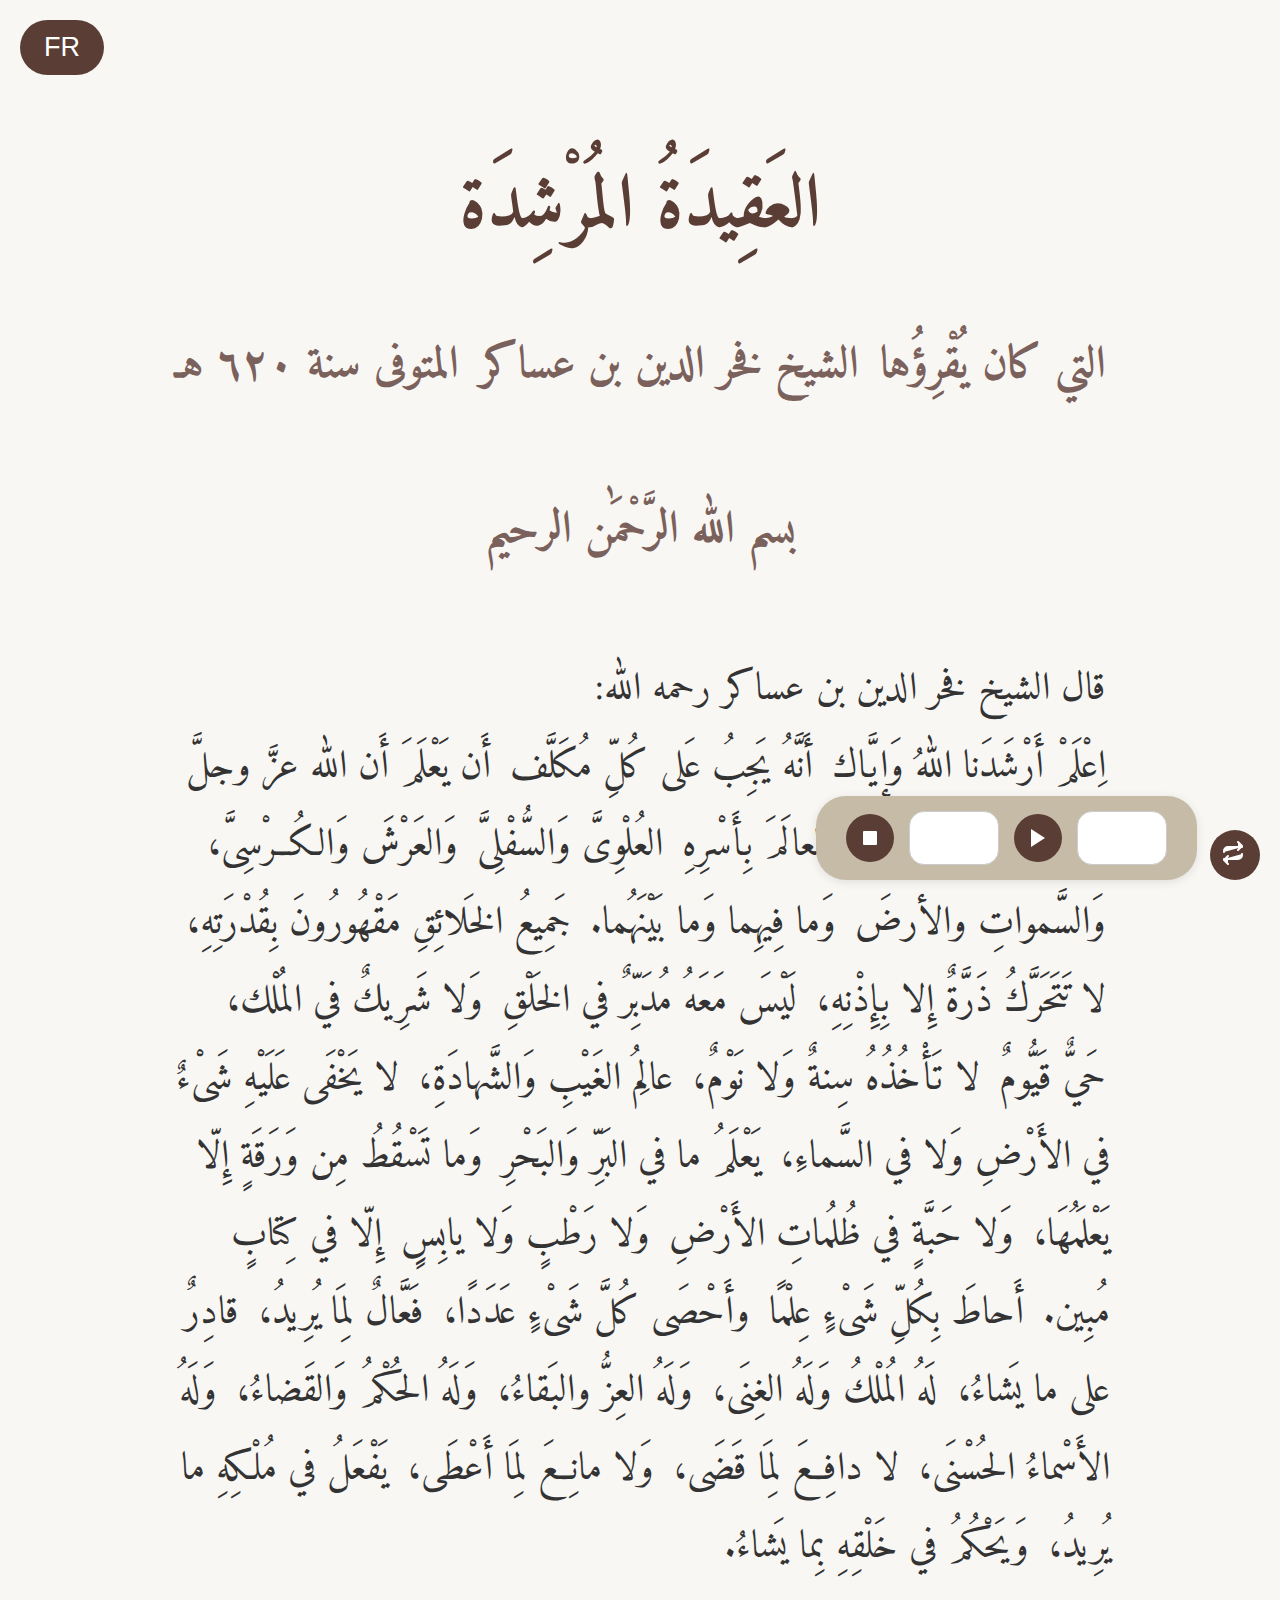
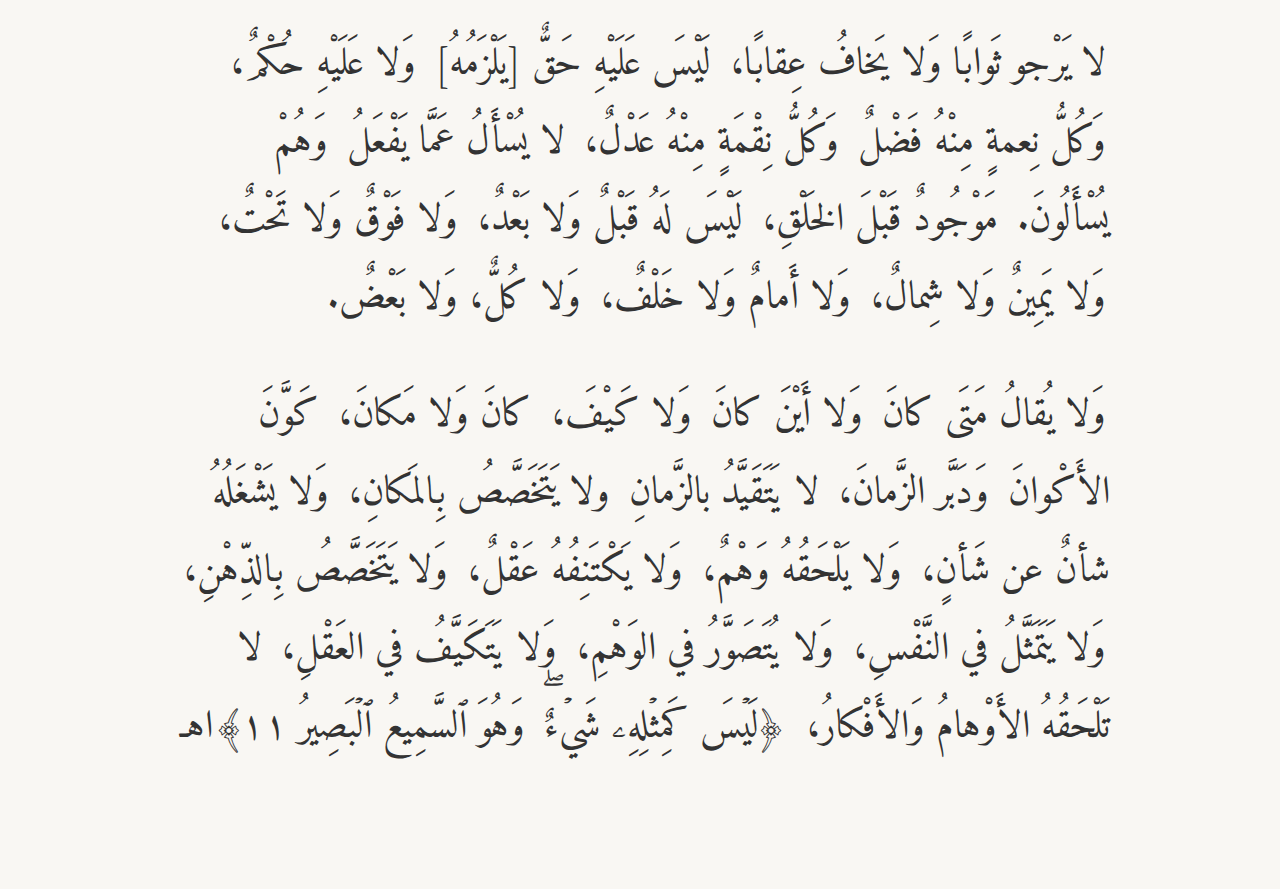
<file: index.html>
<!DOCTYPE html>
<html lang="ar" dir="rtl">
<head>
    <meta charset="UTF-8">
    <meta name="viewport" content="width=device-width, initial-scale=1.0">
    <title>العقيدة المرشدة - Interactive Audio</title>
    <link href="https://fonts.googleapis.com/css2?family=Amiri&display=swap" rel="stylesheet">
    <link rel="stylesheet" href="src/css/style.css">
</head>
<body>

<div class="container text-content">
    <!-- Arabic -->
    <div class="lang lang-ar active" dir="rtl">
        <h1>
            <span data-audio="src/assets/audio/title.mp3">العَقِيدَةُ المُرْشِدَة</span>
        </h1>
        <h2>
            <span id="1" data-audio="src/assets/audio/part1.mp3">التي كان يُقْرِؤُها</span>
            <span id="2" data-audio="src/assets/audio/part2.mp3">الشيخ فخر الدين بن عساكر</span>
            <span id="3" data-audio="src/assets/audio/part3.mp3">المتوفى سنة ٦٢٠ هـ</span>
        </h2>
        <h2>
            <span id="4" data-audio="src/assets/audio/part4.mp3">بسم الله الرَّحْمَٰن الرحيم</span>
        </h2>
        <p>
            <span id="5" data-audio="src/assets/audio/part5.mp3">قال الشيخ فخر الدين بن عساكر رحمه الله:</span><br>
            <span id="6" data-audio="src/assets/audio/part6.mp3">اِعْلَمْ أَرْشَدَنا اللهُ وَإِيَّاك</span>
            <span id="7" data-audio="src/assets/audio/part7.mp3">أَنَّهُ يَجِبُ عَلى كُلِّ مُكَلَّف</span>
            <span id="8" data-audio="src/assets/audio/part8.mp3">أَن يَعْلَمَ أَن الله عزَّ وجلَّ واحدٌ في مُلْكِهِ،</span>
            <span id="9" data-audio="src/assets/audio/part9.mp3">خَلَقَ العالَمَ بِأَسْرِهِ</span>
            <span id="10" data-audio="src/assets/audio/part10.mp3">العُلْوِىَّ وَالسُّفْلِىَّ</span>
            <span id="11" data-audio="src/assets/audio/part11.mp3">وَالعَرْشَ وَالكُــرْسِىَّ،</span>
            <span id="12" data-audio="src/assets/audio/part12.mp3">وَالسَّمواتِ والأرضَ</span>
            <span id="13" data-audio="src/assets/audio/part13.mp3">وَما فِيهِما وَما بَيْنَهُما.</span>
            <span id="14" data-audio="src/assets/audio/part14.mp3">جَمِيعُ الخَلائِقِ مَقْهُورُونَ بِقُدْرَتِهِ،</span>
            <span id="15" data-audio="src/assets/audio/part15.mp3">لا تَتَحَرَّكُ ذَرَّةٌ إِلا بِإِذْنِهِ،</span>
            <span id="16" data-audio="src/assets/audio/part16.mp3">لَيْسَ مَعَهُ مُدَبِّرٌ في الخَلْقِ</span>
            <span id="17" data-audio="src/assets/audio/part17.mp3">وَلا شَرِيكٌ في المُلْك،</span>
            <span id="18" data-audio="src/assets/audio/part18.mp3">حَيٌّ قَيُّومٌ</span>
            <span id="19" data-audio="src/assets/audio/part19.mp3">لا تَأْخُذُهُ سِنةٌ وَلا نَوْمٌ،</span>
            <span id="20" data-audio="src/assets/audio/part20.mp3">عالِمُ الغَيْبِ وَالشَّهادَةِ،</span>
            <span id="21" data-audio="src/assets/audio/part21.mp3">لا يَخْفَى عَلَيْهِ شَىْءٌ في الأَرْضِ وَلا في السَّماءِ،</span>
            <span id="22" data-audio="src/assets/audio/part22.mp3">يَعْلَمُ ما في البَرِّ وَالبَحْرِ</span>
            <span id="23" data-audio="src/assets/audio/part23.mp3">وَما تَسْقُطُ مِن وَرَقَةٍ إِلّا يَعْلَمُهَا،</span>
            <span id="24" data-audio="src/assets/audio/part24.mp3">وَلا حَبَّةٍ في ظُلُماتِ الأَرْضِ</span>
            <span id="25" data-audio="src/assets/audio/part25.mp3">وَلا رَطْبٍ وَلا يابِسٍِ</span>
            <span id="26" data-audio="src/assets/audio/part26.mp3">إِلّا في كِتابٍ مُبِين.</span>
            <span id="27" data-audio="src/assets/audio/part27.mp3">أَحاطَ بِكُلِّ شَىْءٍ عِلْمًا</span>
            <span id="28" data-audio="src/assets/audio/part28.mp3">وأَحْصَى كُلَّ شَىْءٍ عَدَدًا،</span>
            <span id="29" data-audio="src/assets/audio/part29.mp3">فَعَّالٌ لِمَا يُرِيدُ،</span>
            <span id="30" data-audio="src/assets/audio/part30.mp3">قادِرٌ على ما يَشاءُ،</span>
            <span id="31" data-audio="src/assets/audio/part31.mp3">لَهُ الُملْكُ وَلَهُ الغِنَى،</span>
            <span id="32" data-audio="src/assets/audio/part32.mp3">وَلَهُ العِزُّ والبَقاءُ،</span>
            <span id="33" data-audio="src/assets/audio/part33.mp3">وَلَهُ الحُكْمُ وَالقَضاءُ،</span>
            <span id="34" data-audio="src/assets/audio/part34.mp3">وَلَهُ الأَسْماءُ الحُسْنَى،</span>
            <span id="35" data-audio="src/assets/audio/part35.mp3">لا دافِعَ لِمَا قَضَى،</span>
            <span id="36" data-audio="src/assets/audio/part36.mp3">وَلا مانِعَ لِمَا أَعْطَى،</span>
            <span id="37" data-audio="src/assets/audio/part37.mp3">يَفْعَلُ في مُلْكِهِ ما يُرِيدُ،</span>
            <span id="38" data-audio="src/assets/audio/part38.mp3">وَيَحْكُمُ في خَلْقِهِ بِما يَشاءُ.</span>
        </p>
        <p>
            <span id="39" data-audio="src/assets/audio/part39.mp3">لا يَرْجو ثَوابًا وَلا يَخافُ عِقابًا،</span>
            <span id="40" data-audio="src/assets/audio/part40.mp3">لَيْسَ عَلَيْهِ حَقٌّ [يَلْزَمُهُ]</span>
            <span id="41" data-audio="src/assets/audio/part41.mp3">وَلا عَلَيْهِ حُكْمٌ،</span>
            <span id="42" data-audio="src/assets/audio/part42.mp3">وَكُلُّ نِعمةٍ مِنْهُ فَضْلٌ</span>
            <span id="43" data-audio="src/assets/audio/part43.mp3">وَكُلُّ نِقْمَةٍ مِنْهُ عَدْلٌ،</span>
            <span id="44" data-audio="src/assets/audio/part44.mp3">لا يُسْأَلُ عَمَّا يَفْعَلُ</span>
            <span id="45" data-audio="src/assets/audio/part45.mp3">وَهُمْ يُسْأَلُونَ.</span>
            <span id="46" data-audio="src/assets/audio/part46.mp3">مَوْجُودٌ قَبْلَ الخَلْقِ،</span>
            <span id="47" data-audio="src/assets/audio/part47.mp3">لَيْسَ لَهُ قَبْلٌ وَلا بَعْدٌ،</span>
            <span id="48" data-audio="src/assets/audio/part48.mp3">وَلا فَوْقٌ وَلا تَحْتٌ،</span>
            <span id="49" data-audio="src/assets/audio/part49.mp3">وَلا يَمِينٌ وَلا شِمالٌ،</span>
            <span id="50" data-audio="src/assets/audio/part50.mp3">وَلا أَمامٌ وَلا خَلْفٌ،</span>
            <span id="51" data-audio="src/assets/audio/part51.mp3">وَلا كُلٌّ، وَلا بَعْضٌ.</span>
        </p>
        <p>
            <span id="52" data-audio="src/assets/audio/part52.mp3">وَلا يُقالُ مَتَى كانَ</span>
            <span id="53" data-audio="src/assets/audio/part53.mp3">وَلا أَيْنَ كانَ</span>
            <span id="54" data-audio="src/assets/audio/part54.mp3">وَلا كَيْفَ،</span>
            <span id="55" data-audio="src/assets/audio/part55.mp3">كانَ وَلا مَكانَ،</span>
            <span id="56" data-audio="src/assets/audio/part56.mp3">كَوَّنَ الأَكْوانَ</span>
            <span id="57" data-audio="src/assets/audio/part57.mp3">وَدَبَّر الزَّمانَ،</span>
            <span id="58" data-audio="src/assets/audio/part58.mp3">لا يَتَقَيَّدُ بالزَّمانِ</span>
            <span id="59" data-audio="src/assets/audio/part59.mp3">ولا يَتَخَصَّصُ بِالمَكانِ،</span>
            <span id="60" data-audio="src/assets/audio/part60.mp3">وَلا يَشْغَلُهُ شأنٌ عن شَأنٍ،</span>
            <span id="61" data-audio="src/assets/audio/part61.mp3">وَلا يَلْحَقُهُ وَهْمٌ،</span>
            <span id="62" data-audio="src/assets/audio/part62.mp3">وَلا يَكْتَنِفُهُ عَقْلٌ،</span>
            <span id="63" data-audio="src/assets/audio/part63.mp3">وَلا يَتَخَصَّصُ بِالذِّهْنِ،</span>
            <span id="64" data-audio="src/assets/audio/part64.mp3">وَلا يَتَمَثَّلُ في النَّفْسِ،</span>
            <span id="65" data-audio="src/assets/audio/part65.mp3">وَلا يُتَصَوَّرُ في الوَهْمِ،</span>
            <span id="66" data-audio="src/assets/audio/part66.mp3">وَلا يَتَكَيَّفُ في العَقْلِ،</span>
            <span id="67" data-audio="src/assets/audio/part67.mp3">لا تَلْحَقُهُ الأَوْهامُ وَالأَفْكارُ،</span>
            <span id="68" data-audio="src/assets/audio/part68.mp3">﴿لَيۡسَ كَمِثۡلِهِۦ شَيۡءٌۖ</span>
            <span id="69" data-audio="src/assets/audio/part69.mp3">وَهُوَ ٱلسَّمِيعُ ٱلۡبَصِيرُ ١١﴾اهـ</span>
        </p>
    </div>

    <!-- French -->
    <div class="lang lang-fr" dir="ltr">
        <h1>La croyance de bonne guidée</h1>
        <h2>Traité de croyance enseigné par le <em>Chaykh </em><em>Fakhrou</em><em> d-D<u>i</u>n Ibnou</em> <em>^Aç<u>a</u>kir</em>, décédé en l’an 620 de l’Hégire</h2>
        <p>Je commence par le nom de <em>All<u>a</u>h</em>, <em>Ar-Ra<u>h</u>m<u>a</u>n</em>, <em>Ar-Ra<u>hi</u>m</em>,</p>
        <p>Le <em>Chaykh</em> <em>Fakhrou d-D<u>i</u>n Ibnou</em> <em>^Aç<u>a</u>kir</em> que <em>All<u>a</u>h</em> lui fasse miséricorde, a dit :</p>
        <p>
            « Sache, que <em>All<u>a</u>h</em> nous guide ainsi que toi-même,
            qu’il est un devoir pour chaque personne responsable de savoir que <em>All<u>a</u>h</em> <em>^a<u>zz</u>a wa <u>j</u>all</em> est unique dans Sa souveraineté.
            Il a créé le monde dans sa totalité, le monde supérieur et le monde inférieur, le Trône et le <em>Koursiyy</em>,
            les cieux et la Terre, ce qu’ils contiennent et ce qui se trouve entre eux.
            Toutes les créatures sont dominées par Sa puissance. Aucun grain de poussière ne bouge si ce n’est par Sa volonté.
            Nul ne prédestine les créatures hormis Lui. Il n’a pas d’associé dans la souveraineté.
            Il a pour attribut la vie et Il ne s’anéantit pas, Il n’est pris ni par la somnolence ni par le sommeil.
            Il est Celui Qui sait les choses cachées et les choses apparentes, rien ne Lui échappe sur Terre comme au ciel.
            Il sait ce qui est sur Terre et dans la mer. Aucune feuille ne tombe sans qu’Il ne le sache.
            Il n’est pas une graine dans les obscurités de la terre,
            ni une plante verte ou desséchée sans que cela ne soit inscrit dans un livre clair.
            <em>All<u>a</u>h</em> englobe toute chose par Sa science et Il sait le nombre de toute chose. Il réalise ce qu’Il veut.
            Il a la puissance sur ce qu’Il veut. Il a la souveraineté, Il n’a nul besoin d’autrui.
            Il a l’invincibilité et l’éternité sans fin. Il ordonne et interdit ce qu’Il veut et Il a l’attribut de la création.
            Il a les noms parfaits. Rien n’empêche ce qu’Il veut et nul ne prive de ce qu’Il donne.
            Il fait ce qu’Il veut de ce qui Lui appartient, et Il ordonne à Sa création ce qu’Il veut.
            Il n’attend aucune récompense et ne craint aucun châtiment. Il n’a pas d’obligation et Il n’est assujetti à aucune loi.
            Tout bienfait de Sa part est une grâce et tout châtiment de Sa part est une justice.
            Il n’est pas interrogé sur ce qu’Il fait alors qu’eux <a href="#_ftn1" name="_ftnref1">[1]</a> le seront.
            Il existe avant la création, sans avant ni après, sans dessus ni dessous, sans droite ni gauche, sans devant ni derrière.
            Il n’est ni un tout, ni une partie. On ne dit pas « depuis quand existe-t-Il ? », ni « où est-Il ? »,
            ni « comment est-Il ? » Il existe de toute éternité alors qu’il n’y avait pas d’endroit.
            Il a fait exister les êtres et Il a créé le temps. Il ne dépend pas du temps et Il n’est pas concerné par l’endroit.
            Aucune chose ne L’occupe au détriment d’une autre. L’illusion ne l’atteint pas et la raison ne le cerne pas.
            Il n’est pas caractérisé par l’intellect et Il n’est pas représenté dans l’esprit.
            Il n’est pas imaginé dans les illusions et n’a pas de comment dans nos raisons.
            Les illusions et les idées ne l’atteignent pas <a href="#_ftn2" name="_ftnref2"><sup>[2]</sup></a>.
        </p>
        <p class="ayah">
            ﴿ لَيۡسَ كَمِثۡلِهِۦ شَيۡءٞۖ وَهُوَ ٱلسَّمِيعُ ٱلۡبَصِيرُ ١١﴾
        </p>
        <p>
            Ce qui signifie : <strong>« Rien n’est tel que Lui absolument et Il est Celui Qui entend et Qui voit. » </strong> Fin de citation.
        </p>
        <p>
            <a href="#_ftnref1" name="_ftn1">[1]</a> Ses esclaves.
        </p>
        <p>
            <a href="#_ftnref2" name="_ftn2">[2]</a> Ces sept dernières phrases peuvent être résumées en disant : Quoi que tu imagines en ton esprit, <em>All<u>a</u>h</em> en est différent.
        </p>
    </div>
</div>
<button id="langToggle" class="lang-btn">
    FR
</button>
<button id="repeatToggle" class="repeat-btn">
    <svg xmlns="http://www.w3.org/2000/svg" width="24" height="24" fill="none" stroke="currentColor" stroke-width="2" stroke-linecap="round" stroke-linejoin="round">
        <polyline points="17 1 21 5 17 9"></polyline>
        <path d="M3 11v-1a4 4 0 0 1 4-4h14"></path>
        <polyline points="7 23 3 19 7 15"></polyline>
        <path d="M21 13v1a4 4 0 0 1-4 4H3"></path>
    </svg>
</button>
<div class="player-controls">
    <input id="startPart" type="number" min="1" max="69">
    <button id="playRangeBtn" class="play-btn" title="Lire">
        <svg xmlns="http://www.w3.org/2000/svg" class="play-icon" viewBox="0 0 24 24">
            <polygon points="5,3 19,12 5,21" fill="currentColor"/>
        </svg>
    </button>
    <input id="endPart" type="number" min="1" max="69">
    <button id="stopBtn" class="stop-btn" title="Stop">
        <svg xmlns="http://www.w3.org/2000/svg" width="26" height="26" fill="none" stroke="currentColor" stroke-width="2"
             stroke-linecap="round" stroke-linejoin="round">
            <rect x="6" y="6" width="12" height="12"></rect>
        </svg>
    </button>
</div>
<script src="src/javascript/script.js"></script>
</body>
</html>
</file>
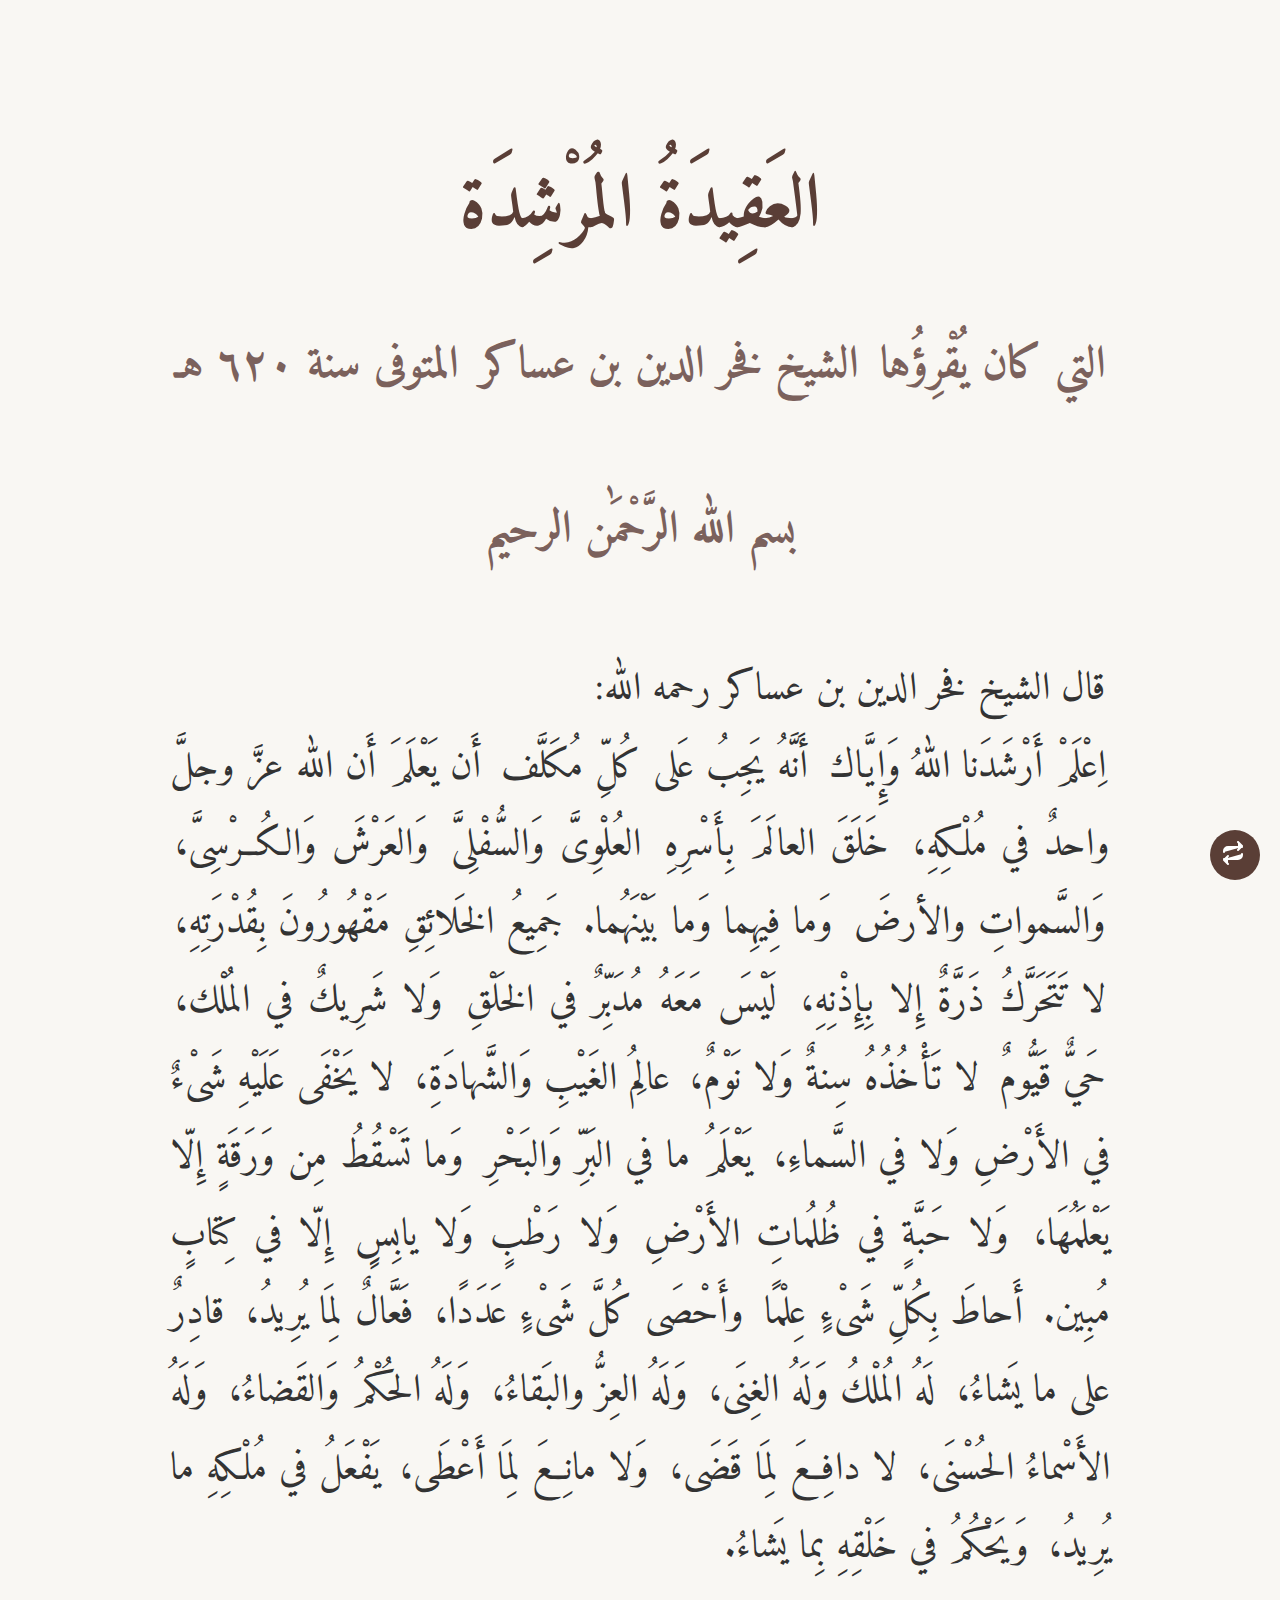
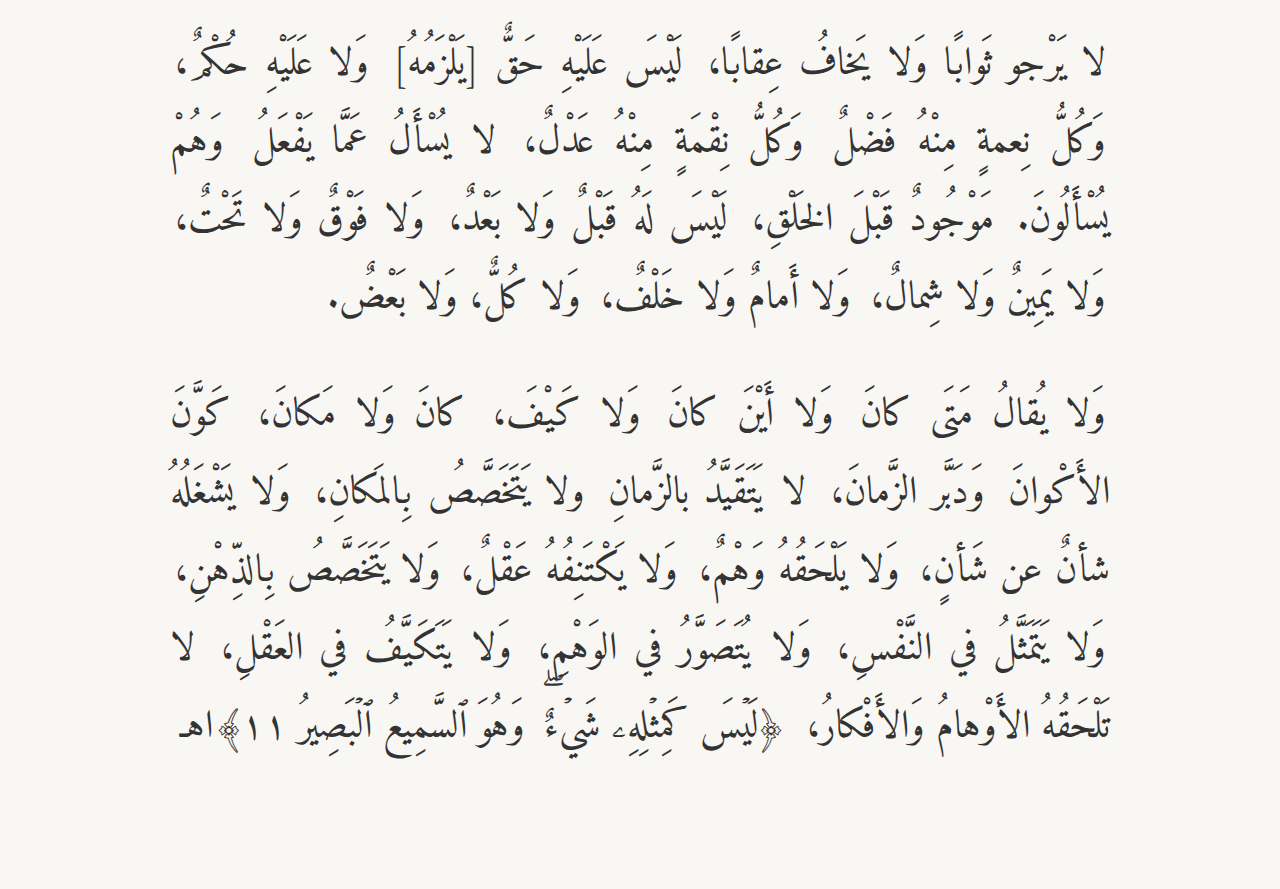
<file: index2.html>
<!DOCTYPE html>
<html lang="ar" dir="rtl">
<head>
    <meta charset="UTF-8">
    <meta name="viewport" content="width=device-width, initial-scale=1.0">
    <title>العقيدة المرشدة - Interactive Audio</title>
    <link href="https://fonts.googleapis.com/css2?family=Amiri&display=swap" rel="stylesheet">
    <link rel="stylesheet" href="src/css/style.css">
</head>
<body>

<div class="container text-content">
    <h1>
        <span data-audio="src/assets/audio/title.mp3">العَقِيدَةُ المُرْشِدَة</span>
    </h1>
    <h2>
        <span data-audio="src/assets/audio/part1.mp3">التي كان يُقْرِؤُها</span>
        <span data-audio="src/assets/audio/part2.mp3">الشيخ فخر الدين بن عساكر</span>
        <span data-audio="src/assets/audio/part3.mp3">المتوفى سنة ٦٢٠ هـ</span>
    </h2>
    <h2>
        <span data-audio="src/assets/audio/part4.mp3">بسم الله الرَّحْمَٰن الرحيم</span>
    </h2>
    <p>
        <span data-audio="src/assets/audio/part5.mp3">قال الشيخ فخر الدين بن عساكر رحمه الله:</span><br>
        <span data-audio="src/assets/audio/part6.mp3">اِعْلَمْ أَرْشَدَنا اللهُ وَإِيَّاك</span>
        <span data-audio="src/assets/audio/part7.mp3">أَنَّهُ يَجِبُ عَلى كُلِّ مُكَلَّف</span>
        <span data-audio="src/assets/audio/part8.mp3">أَن يَعْلَمَ أَن الله عزَّ وجلَّ واحدٌ في مُلْكِهِ،</span>
        <span data-audio="src/assets/audio/part9.mp3">خَلَقَ العالَمَ بِأَسْرِهِ</span>
        <span data-audio="src/assets/audio/part10.mp3">العُلْوِىَّ وَالسُّفْلِىَّ</span>
        <span data-audio="src/assets/audio/part11.mp3">وَالعَرْشَ وَالكُــرْسِىَّ،</span>
        <span data-audio="src/assets/audio/part12.mp3">وَالسَّمواتِ والأرضَ</span>
        <span data-audio="src/assets/audio/part13.mp3">وَما فِيهِما وَما بَيْنَهُما.</span>
        <span data-audio="src/assets/audio/part14.mp3">جَمِيعُ الخَلائِقِ مَقْهُورُونَ بِقُدْرَتِهِ،</span>
        <span data-audio="src/assets/audio/part15.mp3">لا تَتَحَرَّكُ ذَرَّةٌ إِلا بِإِذْنِهِ،</span>
        <span data-audio="src/assets/audio/part16.mp3">لَيْسَ مَعَهُ مُدَبِّرٌ في الخَلْقِ</span>
        <span data-audio="src/assets/audio/part17.mp3">وَلا شَرِيكٌ في المُلْك،</span>
        <span data-audio="src/assets/audio/part18.mp3">حَيٌّ قَيُّومٌ</span>
        <span data-audio="src/assets/audio/part19.mp3">لا تَأْخُذُهُ سِنةٌ وَلا نَوْمٌ،</span>
        <span data-audio="src/assets/audio/part20.mp3">عالِمُ الغَيْبِ وَالشَّهادَةِ،</span>
        <span data-audio="src/assets/audio/part21.mp3">لا يَخْفَى عَلَيْهِ شَىْءٌ في الأَرْضِ وَلا في السَّماءِ،</span>
        <span data-audio="src/assets/audio/part22.mp3">يَعْلَمُ ما في البَرِّ وَالبَحْرِ</span>
        <span data-audio="src/assets/audio/part23.mp3">وَما تَسْقُطُ مِن وَرَقَةٍ إِلّا يَعْلَمُهَا،</span>
        <span data-audio="src/assets/audio/part24.mp3">وَلا حَبَّةٍ في ظُلُماتِ الأَرْضِ</span>
        <span data-audio="src/assets/audio/part25.mp3">وَلا رَطْبٍ وَلا يابِسٍِ</span>
        <span data-audio="src/assets/audio/part26.mp3">إِلّا في كِتابٍ مُبِين.</span>
        <span data-audio="src/assets/audio/part27.mp3">أَحاطَ بِكُلِّ شَىْءٍ عِلْمًا</span>
        <span data-audio="src/assets/audio/part28.mp3">وأَحْصَى كُلَّ شَىْءٍ عَدَدًا،</span>
        <span data-audio="src/assets/audio/part29.mp3">فَعَّالٌ لِمَا يُرِيدُ،</span>
        <span data-audio="src/assets/audio/part30.mp3">قادِرٌ على ما يَشاءُ،</span>
        <span data-audio="src/assets/audio/part31.mp3">لَهُ الُملْكُ وَلَهُ الغِنَى،</span>
        <span data-audio="src/assets/audio/part32.mp3">وَلَهُ العِزُّ والبَقاءُ،</span>
        <span data-audio="src/assets/audio/part33.mp3">وَلَهُ الحُكْمُ وَالقَضاءُ،</span>
        <span data-audio="src/assets/audio/part34.mp3">وَلَهُ الأَسْماءُ الحُسْنَى،</span>
        <span data-audio="src/assets/audio/part35.mp3">لا دافِعَ لِمَا قَضَى،</span>
        <span data-audio="src/assets/audio/part36.mp3">وَلا مانِعَ لِمَا أَعْطَى،</span>
        <span data-audio="src/assets/audio/part37.mp3">يَفْعَلُ في مُلْكِهِ ما يُرِيدُ،</span>
        <span data-audio="src/assets/audio/part38.mp3">وَيَحْكُمُ في خَلْقِهِ بِما يَشاءُ.</span>
    </p>
    <p>
        <span data-audio="src/assets/audio/part39.mp3">لا يَرْجو ثَوابًا وَلا يَخافُ عِقابًا،</span>
        <span data-audio="src/assets/audio/part40.mp3">لَيْسَ عَلَيْهِ حَقٌّ [يَلْزَمُهُ]</span>
        <span data-audio="src/assets/audio/part41.mp3">وَلا عَلَيْهِ حُكْمٌ،</span>
        <span data-audio="src/assets/audio/part42.mp3">وَكُلُّ نِعمةٍ مِنْهُ فَضْلٌ</span>
        <span data-audio="src/assets/audio/part43.mp3">وَكُلُّ نِقْمَةٍ مِنْهُ عَدْلٌ،</span>
        <span data-audio="src/assets/audio/part44.mp3">لا يُسْأَلُ عَمَّا يَفْعَلُ</span>
        <span data-audio="src/assets/audio/part45.mp3">وَهُمْ يُسْأَلُونَ.</span>
        <span data-audio="src/assets/audio/part46.mp3">مَوْجُودٌ قَبْلَ الخَلْقِ،</span>
        <span data-audio="src/assets/audio/part47.mp3">لَيْسَ لَهُ قَبْلٌ وَلا بَعْدٌ،</span>
        <span data-audio="src/assets/audio/part48.mp3">وَلا فَوْقٌ وَلا تَحْتٌ،</span>
        <span data-audio="src/assets/audio/part49.mp3">وَلا يَمِينٌ وَلا شِمالٌ،</span>
        <span data-audio="src/assets/audio/part50.mp3">وَلا أَمامٌ وَلا خَلْفٌ،</span>
        <span data-audio="src/assets/audio/part51.mp3">وَلا كُلٌّ، وَلا بَعْضٌ.</span>
    </p>
    <p>
        <span data-audio="src/assets/audio/part52.mp3">وَلا يُقالُ مَتَى كانَ</span>
        <span data-audio="src/assets/audio/part53.mp3">وَلا أَيْنَ كانَ</span>
        <span data-audio="src/assets/audio/part54.mp3">وَلا كَيْفَ،</span>
        <span data-audio="src/assets/audio/part55.mp3">كانَ وَلا مَكانَ،</span>
        <span data-audio="src/assets/audio/part56.mp3">كَوَّنَ الأَكْوانَ</span>
        <span data-audio="src/assets/audio/part57.mp3">وَدَبَّر الزَّمانَ،</span>
        <span data-audio="src/assets/audio/part58.mp3">لا يَتَقَيَّدُ بالزَّمانِ</span>
        <span data-audio="src/assets/audio/part59.mp3">ولا يَتَخَصَّصُ بِالمَكانِ،</span>
        <span data-audio="src/assets/audio/part60.mp3">وَلا يَشْغَلُهُ شأنٌ عن شَأنٍ،</span>
        <span data-audio="src/assets/audio/part61.mp3">وَلا يَلْحَقُهُ وَهْمٌ،</span>
        <span data-audio="src/assets/audio/part62.mp3">وَلا يَكْتَنِفُهُ عَقْلٌ،</span>
        <span data-audio="src/assets/audio/part63.mp3">وَلا يَتَخَصَّصُ بِالذِّهْنِ،</span>
        <span data-audio="src/assets/audio/part64.mp3">وَلا يَتَمَثَّلُ في النَّفْسِ،</span>
        <span data-audio="src/assets/audio/part65.mp3">وَلا يُتَصَوَّرُ في الوَهْمِ،</span>
        <span data-audio="src/assets/audio/part66.mp3">وَلا يَتَكَيَّفُ في العَقْلِ،</span>
        <span data-audio="src/assets/audio/part67.mp3">لا تَلْحَقُهُ الأَوْهامُ وَالأَفْكارُ،</span>
        <span data-audio="src/assets/audio/part68.mp3">﴿لَيۡسَ كَمِثۡلِهِۦ شَيۡءٌۖ</span>
        <span data-audio="src/assets/audio/part69.mp3">وَهُوَ ٱلسَّمِيعُ ٱلۡبَصِيرُ ١١﴾اهـ</span>
    </p>
</div>
<button id="repeatToggle" class="repeat-btn">
    <svg xmlns="http://www.w3.org/2000/svg" width="24" height="24" fill="none" stroke="currentColor" stroke-width="2" stroke-linecap="round" stroke-linejoin="round">
        <polyline points="17 1 21 5 17 9"></polyline>
        <path d="M3 11v-1a4 4 0 0 1 4-4h14"></path>
        <polyline points="7 23 3 19 7 15"></polyline>
        <path d="M21 13v1a4 4 0 0 1-4 4H3"></path>
    </svg>
</button>

<script src="src/javascript/script.js"></script>
</body>
</html>
</file>
<file: src/css/style.css>
/* === Base Reset and Setup === */
* {
    box-sizing: border-box;
}

html {
    font-size: 30px;
    overflow-x: hidden;
}

body {
    font-family: 'Amiri', serif;
    background-color: #f9f7f3;
    color: #333;
    padding: 2.5rem;
    line-height: 2;
    overflow-x: hidden;
}

/* === Container === */
.container {
    max-width: 1000px;
    margin: auto;
    text-align: center;
    padding: 0 1rem;
}

/* === Headings === */
h1 {
    font-size: 2.5rem;
    margin-bottom: 0.5rem;
    color: #5a3e36;
    text-align: center;
}

h2 {
    font-size: 1.5rem;
    margin-bottom: 2.5rem;
    color: #7b615c;
    text-align: center;
}

/* === Main Text Content === */
.text-content {
    font-size: 1.3rem;
    text-align: justify;
    word-wrap: break-word;
    hyphens: auto;
}

.text-content span {
    cursor: pointer;
    transition: background-color 0.3s, color 0.3s;
    padding: 2px 4px;
}

.text-content span:hover {
    background-color: #e0d5c9;
}

.text-content span.active {
    background-color: #5a3e36;
    color: white;
}

/* === Repeat Button === */
.repeat-btn {
    position: fixed;
    bottom: 20px;
    right: 20px;
    width: 50px;
    height: 50px;
    font-size: 24px;
    background-color: #5a3e36;
    color: #ffffff;
    border: none;
    border-radius: 50%;
    cursor: pointer;
    z-index: 1000;
    transition: background-color 0.3s, transform 0.2s;
    display: flex;
    align-items: center;
    justify-content: center;
}

.repeat-btn svg {
    width: 28px;
    height: 28px;
    stroke: #fff;
    fill: currentColor;
    pointer-events: none;
}

.repeat-btn.active {
    background-color: #0a9e47;
    transform: scale(1.1);
}

.repeat-btn:hover {
    opacity: 0.9;
}

/* === Responsive Adjustments === */
@media (max-width: 768px) {
    html {
        font-size: 15px;
    }

    body {
        padding: 1.5rem;
    }

    h1 {
        font-size: 2rem;
    }

    h2 {
        font-size: 1.3rem;
    }

    .text-content {
        font-size: 1.15rem;
    }

    .repeat-btn {
        width: 45px;
        height: 45px;
        font-size: 22px;
    }
}

@media (max-width: 480px) {
    html {
        font-size: 14px;
    }

    body {
        padding: 1rem 1rem 5rem;
    }

    h1 {
        font-size: 1.8rem;
    }

    h2 {
        font-size: 1.2rem;
    }

    .text-content {
        font-size: 1rem;
    }

    .repeat-btn {
        width: 40px;
        height: 40px;
        font-size: 20px;
    }
}
.player-controls {
    position: fixed;
    bottom: 20px;
    display: flex;
    gap: 0.5rem;
    align-items: center;
    z-index: 999;
    background: #c5bba7;
    padding: 0.5rem 1rem;
    border-radius: 1rem;
    box-shadow: 0 2px 10px rgba(0,0,0,0.1);
}

.player-controls input[type="number"] {
    width: 90px;
    padding: 0.3rem 0.5rem;
    font-size: 1rem;
    border: 1px solid #ccc;
    border-radius: 0.5rem;
    text-align: center;
}

.play-btn {
    background-color: #5a3e36;
    border: none;
    border-radius: 50%;
    width: 48px;
    height: 48px;
    display: flex;
    align-items: center;
    justify-content: center;
    cursor: pointer;
    transition: background-color 0.3s, transform 0.2s;
    color: white;
}

.play-btn:hover {
    background-color: #7b615c;
    transform: scale(1.05);
}

.play-btn.active {
    background-color: #0a9e47; /* green */
    color: white;
}

.play-icon {
    width: 24px;
    height: 24px;
    fill: currentColor;
}

.stop-btn {
    background-color: #5a3e36;
    border: none;
    border-radius: 50%;
    width: 48px;
    height: 48px;
    display: flex;
    align-items: center;
    justify-content: center;
    cursor: pointer;
    transition: background-color 0.3s, transform 0.2s;
    color: white;
}

.stop-btn:hover {
    background-color: #7b615c;
    transform: scale(1.05);
}

.stop-btn svg {
    width: 24px;
    height: 24px;
    fill: currentColor;
}
.lang {
    display: none;
}

.lang.active {
    display: block;
}

/* Arabic */
.lang-ar {
    font-family: 'Amiri', serif;
    text-align: right;
}
/* French */
.lang-fr {
    font-family: system-ui, -apple-system, BlinkMacSystemFont, sans-serif;
    text-align: justify;
    line-height: 1.6;
}
/* Language button */
.lang-btn {
    position: fixed;
    top: 20px;
    left: 20px;
    z-index: 1000;
    background: #5a3e36;
    color: white;
    border: none;
    border-radius: 999px;
    padding: 0.4rem 0.8rem;
    font-size: 0.9rem;
    cursor: pointer;
}
.ayah {
    font-size: 24pt;
    line-height: normal;
    text-align: center;
    font-family: 'Amiri';
    direction: rtl;
    color: #046380;
    margin-bottom: 12pt !important;
}
@media (max-width: 480px) {
    .player-controls {
        flex-wrap: wrap;
        justify-content: center;
        gap: 0.4rem;
        right: 70px
    }

    .player-controls input[type="number"] {
        width: 70px;
        font-size: 0.9rem;
        padding: 0.25rem 0.4rem;
    }

    .player-btn,
    .repeat-btn {
        width: 42px;
        height: 42px;
    }

    .player-btn svg,
    .repeat-btn svg {
        width: 20px;
        height: 20px;
    }
}
</file>
